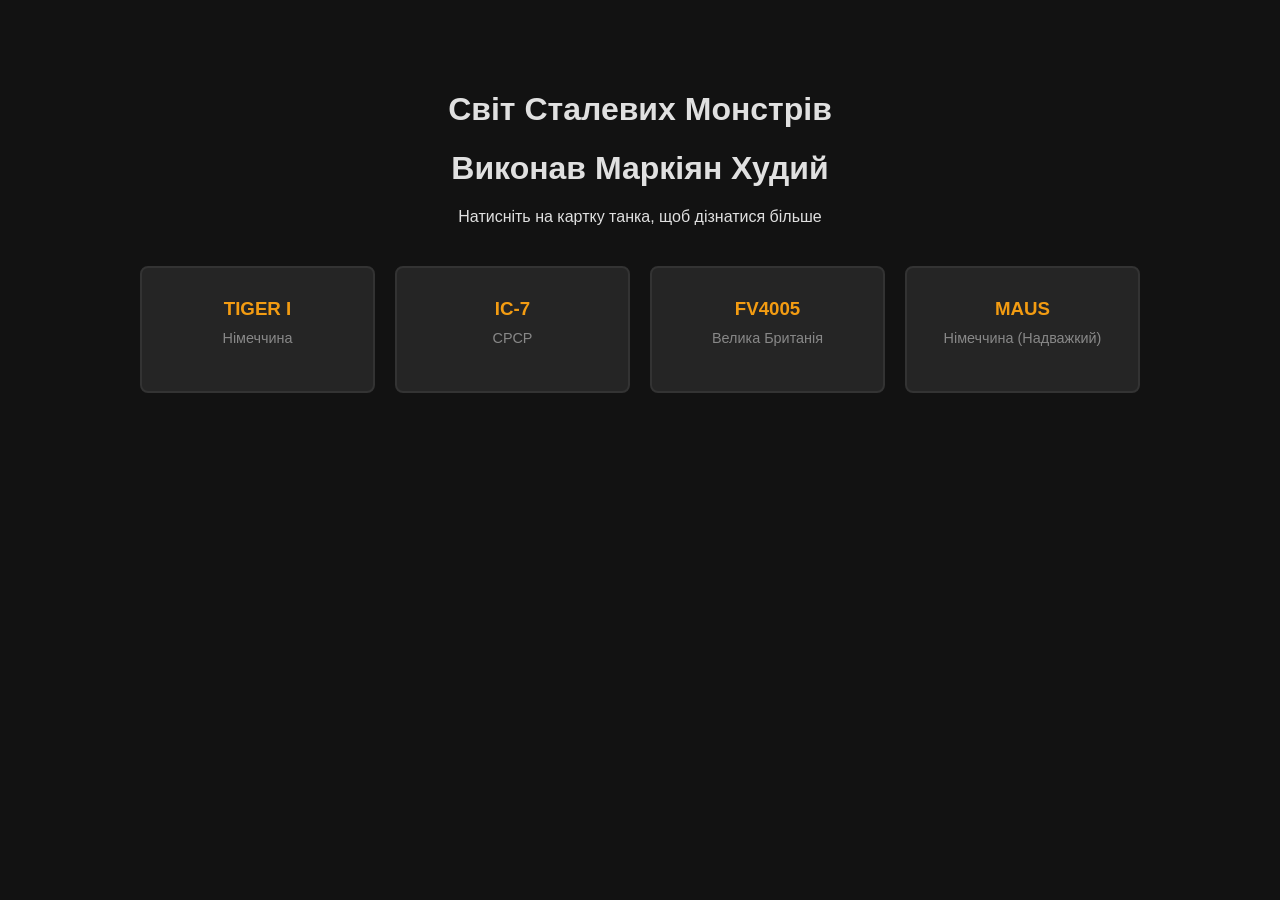
<file: index.html>
<!DOCTYPE html>
<html lang="uk">
<head>
    <meta charset="UTF-8">
    <title>Енциклопедія Танків</title>
    <style>
        /* Весь CSS додаємо сюди */
        body {
            background: #121212;
            color: #e0e0e0;
            font-family: 'Segoe UI', sans-serif;
            margin: 0;
            text-align: center;
        }

        .container {
            max-width: 1000px;
            margin: 50px auto;
            padding: 20px;
        }

        .tank-grid {
            display: grid;
            grid-template-columns: repeat(auto-fit, minmax(200px, 1fr));
            gap: 20px;
            margin-top: 40px;
        }

        /* Стиль посилання-обгортки */
        .tank-link {
            text-decoration: none;
            color: inherit;
            display: block;
        }

        .card {
            background: #252525;
            padding: 30px 20px;
            border: 2px solid #333;
            border-radius: 8px;
            transition: all 0.3s ease;
            cursor: pointer;
        }

        /* Ефект при наведенні на всю картку */
        .tank-link:hover .card {
            border-color: #f39c12;
            background: #333;
            transform: translateY(-10px);
            box-shadow: 0 10px 20px rgba(0,0,0,0.5);
        }

        .card h3 {
            margin: 0;
            color: #f39c12;
            text-transform: uppercase;
        }

        .card p {
            font-size: 0.9em;
            color: #888;
            margin-top: 10px;
        }
    </style>
</head>
<body>
    <div class="container">
        <h1>Світ Сталевих Монстрів</h1>
        <h1>Виконав Маркіян Худий</h1>
        <p>Натисніть на картку танка, щоб дізнатися більше</p>

        <div class="tank-grid">
            <!-- Tiger I -->
            <a href="tiger.html" class="tank-link">
                <div class="card">
                    <h3>Tiger I</h3>
                    <p>Німеччина</p>
                </div>
            </a>

            <!-- IS-7 -->
            <a href="is7.html" class="tank-link">
                <div class="card">
                    <h3>ІС-7</h3>
                    <p>СРСР</p>
                </div>
            </a>

            <!-- FV4005 -->
            <a href="fv4005.html" class="tank-link">
                <div class="card">
                    <h3>FV4005</h3>
                    <p>Велика Британія</p>
                </div>
            </a>

            <!-- Maus (Новий танк) -->
            <a href="maus.html" class="tank-link">
                <div class="card">
                    <h3>Maus</h3>
                    <p>Німеччина (Надважкий)</p>
                </div>
            </a>
        </div>
    </div>
</body>
</html>
</file>
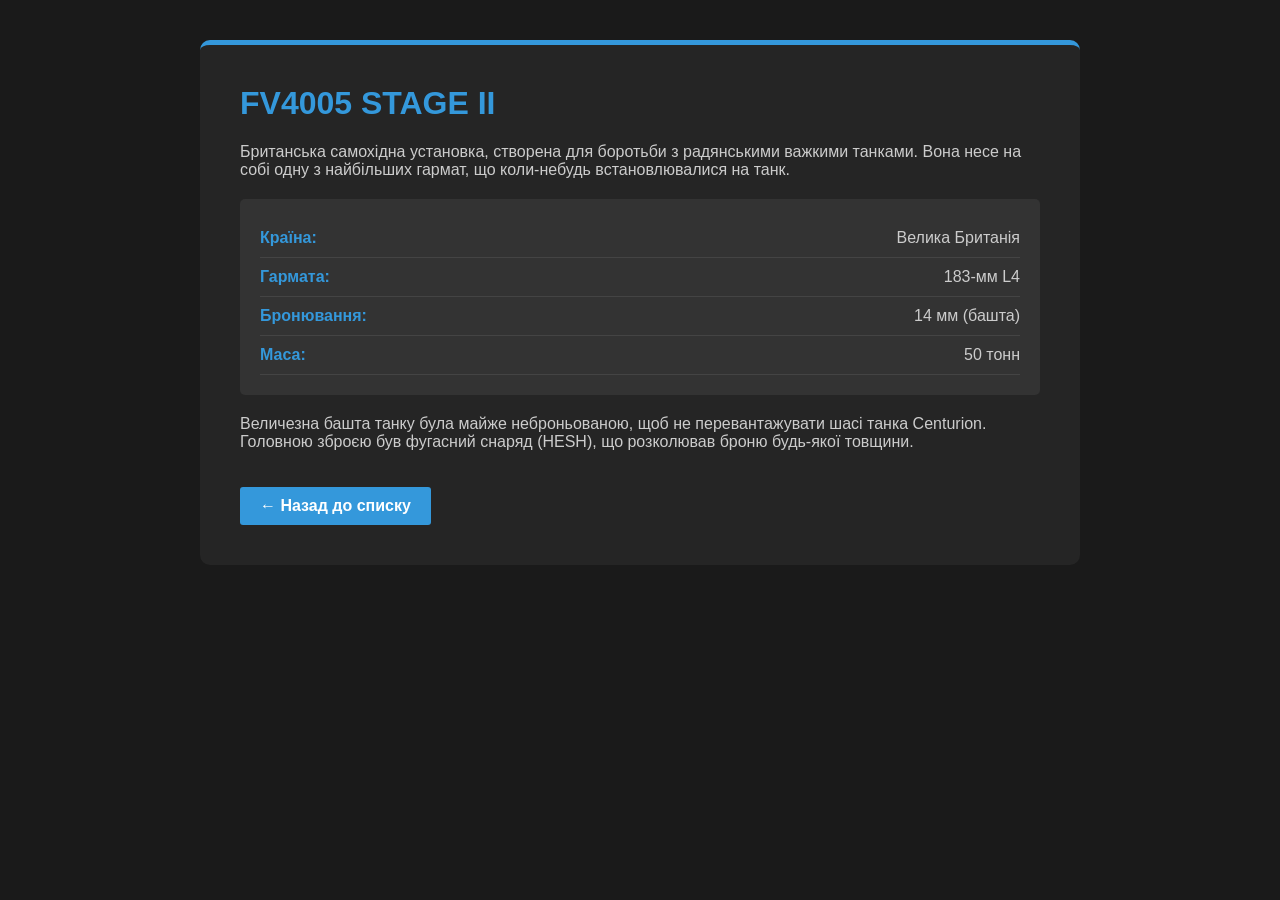
<file: fv4005.html>
<!DOCTYPE html>
<html lang="uk">
<head>
    <meta charset="UTF-8">
    <title>FV4005 - Бабаха</title>
    <style>
        body { background: #1a1a1a; color: #ccc; font-family: 'Segoe UI', sans-serif; margin: 0; padding: 40px; }
        .content { max-width: 800px; margin: auto; background: #252525; padding: 40px; border-radius: 10px; border-top: 5px solid #3498db; }
        h1 { color: #3498db; text-transform: uppercase; margin-top: 0; }
        .spec-box { background: #333; padding: 20px; border-radius: 5px; margin: 20px 0; }
        .spec-item { display: flex; justify-content: space-between; border-bottom: 1px solid #444; padding: 10px 0; }
        .spec-label { font-weight: bold; color: #3498db; }
        .back-btn { display: inline-block; padding: 10px 20px; background: #3498db; color: #fff; text-decoration: none; font-weight: bold; border-radius: 3px; margin-top: 20px; }
    </style>
</head>
<body>
    <div class="content">
        <h1>FV4005 Stage II</h1>
        <p>Британська самохідна установка, створена для боротьби з радянськими важкими танками. Вона несе на собі одну з найбільших гармат, що коли-небудь встановлювалися на танк.</p>
        
        <div class="spec-box">
            <div class="spec-item"><span class="spec-label">Країна:</span><span>Велика Британія</span></div>
            <div class="spec-item"><span class="spec-label">Гармата:</span><span>183-мм L4</span></div>
            <div class="spec-item"><span class="spec-label">Бронювання:</span><span>14 мм (башта)</span></div>
            <div class="spec-item"><span class="spec-label">Маса:</span><span>50 тонн</span></div>
        </div>

        <p>Величезна башта танку була майже неброньованою, щоб не перевантажувати шасі танка Centurion. Головною зброєю був фугасний снаряд (HESH), що розколював броню будь-якої товщини.</p>
        
        <a href="index.html" class="back-btn">← Назад до списку</a>
    </div>
</body>
</html>
</file>
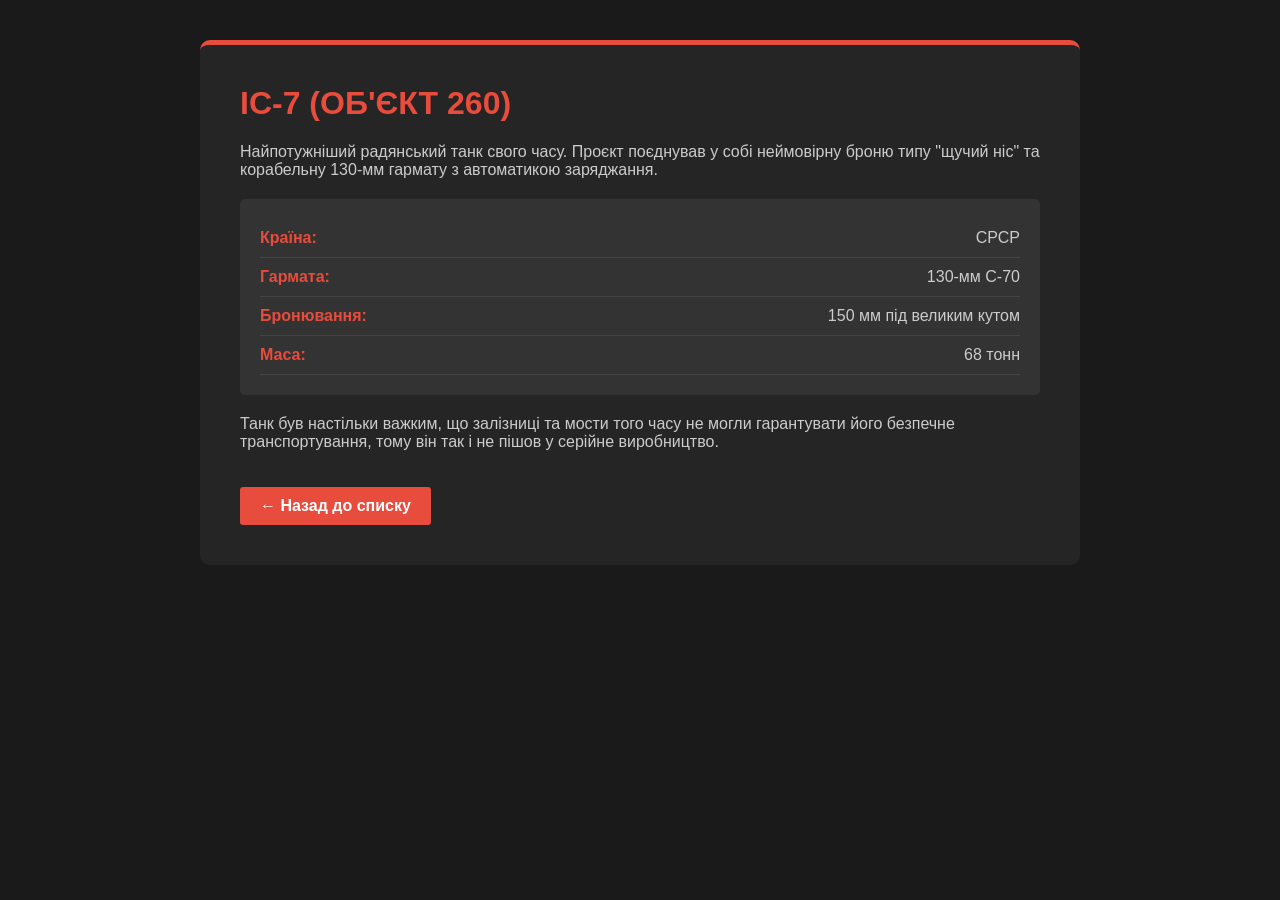
<file: is7.html>
<!DOCTYPE html>
<html lang="uk">
<head>
    <meta charset="UTF-8">
    <title>ІС-7 - Радянський монстр</title>
    <style>
        /* Стилі ідентичні, змінюємо лише акцентний колір для різноманіття */
        body { background: #1a1a1a; color: #ccc; font-family: 'Segoe UI', sans-serif; margin: 0; padding: 40px; }
        .content { max-width: 800px; margin: auto; background: #252525; padding: 40px; border-radius: 10px; border-top: 5px solid #e74c3c; }
        h1 { color: #e74c3c; text-transform: uppercase; margin-top: 0; }
        .spec-box { background: #333; padding: 20px; border-radius: 5px; margin: 20px 0; }
        .spec-item { display: flex; justify-content: space-between; border-bottom: 1px solid #444; padding: 10px 0; }
        .spec-label { font-weight: bold; color: #e74c3c; }
        .back-btn { display: inline-block; padding: 10px 20px; background: #e74c3c; color: #fff; text-decoration: none; font-weight: bold; border-radius: 3px; margin-top: 20px; }
    </style>
</head>
<body>
    <div class="content">
        <h1>ІС-7 (Об'єкт 260)</h1>
        <p>Найпотужніший радянський танк свого часу. Проєкт поєднував у собі неймовірну броню типу "щучий ніс" та корабельну 130-мм гармату з автоматикою заряджання.</p>
        
        <div class="spec-box">
            <div class="spec-item"><span class="spec-label">Країна:</span><span>СРСР</span></div>
            <div class="spec-item"><span class="spec-label">Гармата:</span><span>130-мм С-70</span></div>
            <div class="spec-item"><span class="spec-label">Бронювання:</span><span>150 мм під великим кутом</span></div>
            <div class="spec-item"><span class="spec-label">Маса:</span><span>68 тонн</span></div>
        </div>

        <p>Танк був настільки важким, що залізниці та мости того часу не могли гарантувати його безпечне транспортування, тому він так і не пішов у серійне виробництво.</p>
        
        <a href="index.html" class="back-btn">← Назад до списку</a>
    </div>
</body>
</html>
</file>
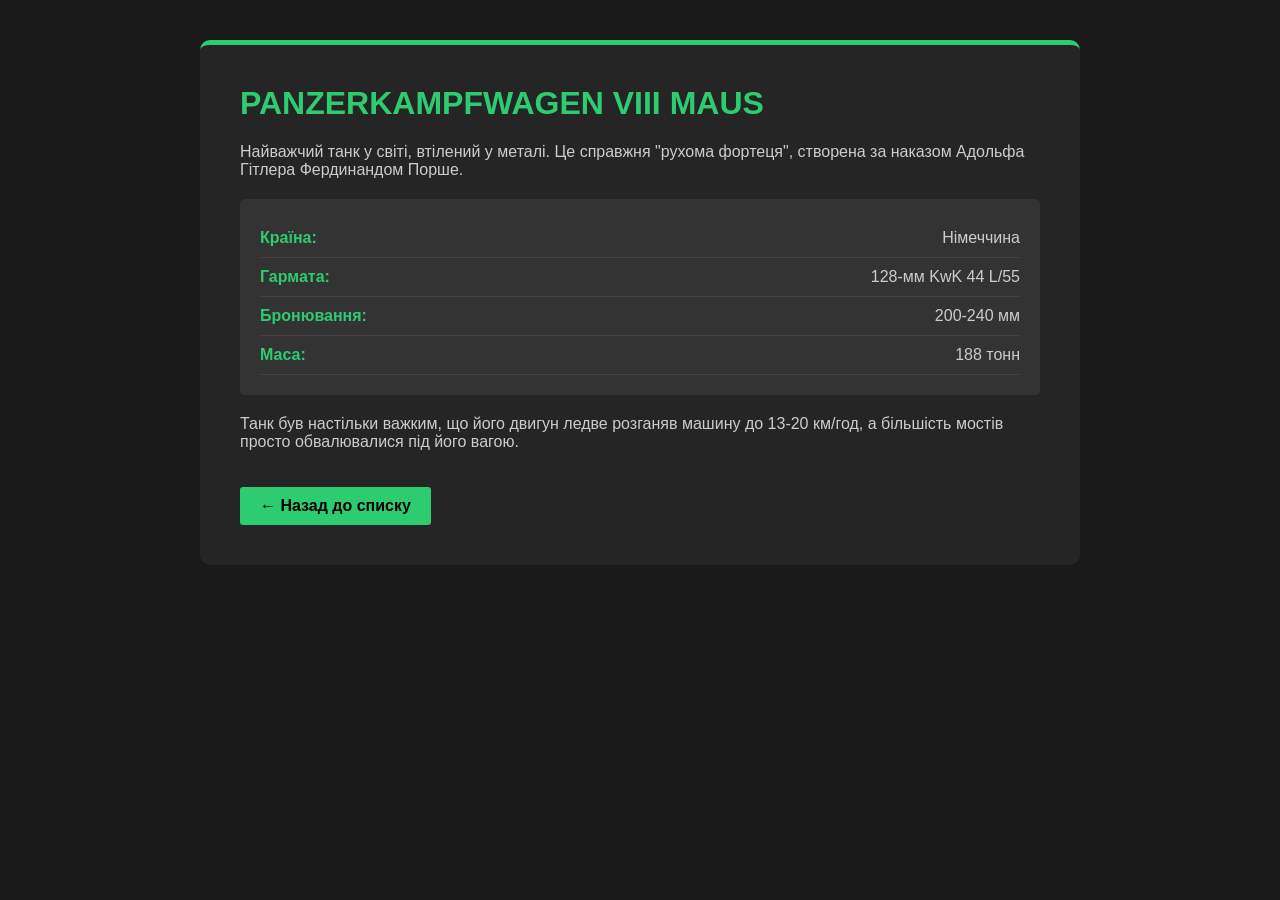
<file: maus.html>
<!DOCTYPE html>
<html lang="uk">
<head>
    <meta charset="UTF-8">
    <title>Maus - Надважкий танк</title>
    <style>
        body { background: #1a1a1a; color: #ccc; font-family: 'Segoe UI', sans-serif; margin: 0; padding: 40px; }
        .content { max-width: 800px; margin: auto; background: #252525; padding: 40px; border-radius: 10px; border-top: 5px solid #2ecc71; }
        h1 { color: #2ecc71; text-transform: uppercase; margin-top: 0; }
        .spec-box { background: #333; padding: 20px; border-radius: 5px; margin: 20px 0; }
        .spec-item { display: flex; justify-content: space-between; border-bottom: 1px solid #444; padding: 10px 0; }
        .spec-label { font-weight: bold; color: #2ecc71; }
        .back-btn { display: inline-block; padding: 10px 20px; background: #2ecc71; color: #000; text-decoration: none; font-weight: bold; border-radius: 3px; margin-top: 20px; }
    </style>
</head>
<body>
    <div class="content">
        <h1>Panzerkampfwagen VIII Maus</h1>
        <p>Найважчий танк у світі, втілений у металі. Це справжня "рухома фортеця", створена за наказом Адольфа Гітлера Фердинандом Порше.</p>
        
        <div class="spec-box">
            <div class="spec-item"><span class="spec-label">Країна:</span><span>Німеччина</span></div>
            <div class="spec-item"><span class="spec-label">Гармата:</span><span>128-мм KwK 44 L/55</span></div>
            <div class="spec-item"><span class="spec-label">Бронювання:</span><span>200-240 мм</span></div>
            <div class="spec-item"><span class="spec-label">Маса:</span><span>188 тонн</span></div>
        </div>

        <p>Танк був настільки важким, що його двигун ледве розганяв машину до 13-20 км/год, а більшість мостів просто обвалювалися під його вагою.</p>
        
        <a href="index.html" class="back-btn">← Назад до списку</a>
    </div>
</body>
</html>
</file>
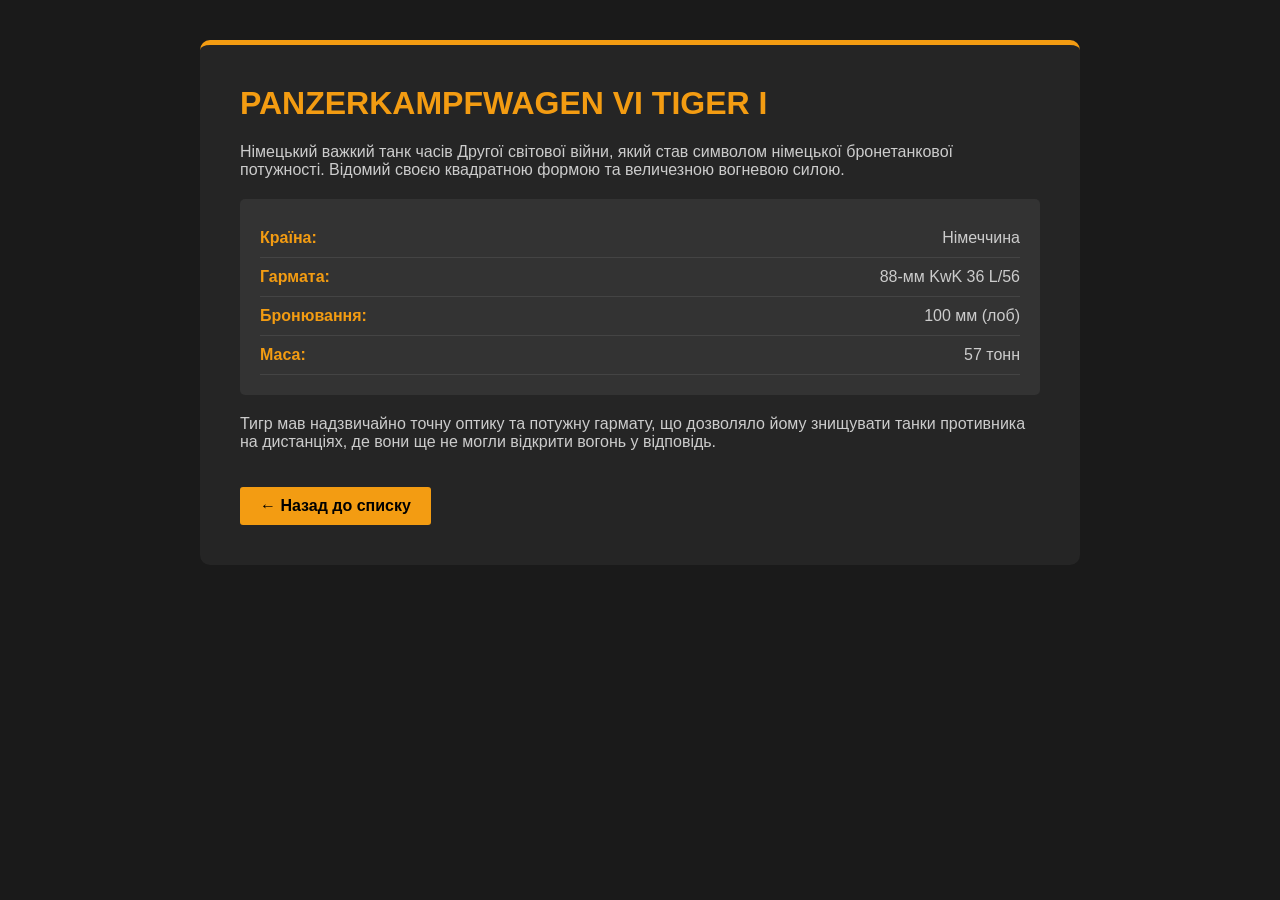
<file: tiger.html>
<!DOCTYPE html>
<html lang="uk">
<head>
    <meta charset="UTF-8">
    <title>Tiger I - Характеристики</title>
    <style>
        body { background: #1a1a1a; color: #ccc; font-family: 'Segoe UI', sans-serif; margin: 0; padding: 40px; }
        .content { max-width: 800px; margin: auto; background: #252525; padding: 40px; border-radius: 10px; border-top: 5px solid #f39c12; }
        h1 { color: #f39c12; text-transform: uppercase; margin-top: 0; }
        .spec-box { background: #333; padding: 20px; border-radius: 5px; margin: 20px 0; }
        .spec-item { display: flex; justify-content: space-between; border-bottom: 1px solid #444; padding: 10px 0; }
        .spec-label { font-weight: bold; color: #f39c12; }
        .back-btn { display: inline-block; padding: 10px 20px; background: #f39c12; color: #000; text-decoration: none; font-weight: bold; border-radius: 3px; margin-top: 20px; }
        .back-btn:hover { background: #e67e22; }
    </style>
</head>
<body>
    <div class="content">
        <h1>Panzerkampfwagen VI Tiger I</h1>
        <p>Німецький важкий танк часів Другої світової війни, який став символом німецької бронетанкової потужності. Відомий своєю квадратною формою та величезною вогневою силою.</p>
        
        <div class="spec-box">
            <div class="spec-item"><span class="spec-label">Країна:</span><span>Німеччина</span></div>
            <div class="spec-item"><span class="spec-label">Гармата:</span><span>88-мм KwK 36 L/56</span></div>
            <div class="spec-item"><span class="spec-label">Бронювання:</span><span>100 мм (лоб)</span></div>
            <div class="spec-item"><span class="spec-label">Маса:</span><span>57 тонн</span></div>
        </div>

        <p>Тигр мав надзвичайно точну оптику та потужну гармату, що дозволяло йому знищувати танки противника на дистанціях, де вони ще не могли відкрити вогонь у відповідь.</p>
        
        <a href="index.html" class="back-btn">← Назад до списку</a>
    </div>
</body>
</html>
</file>
